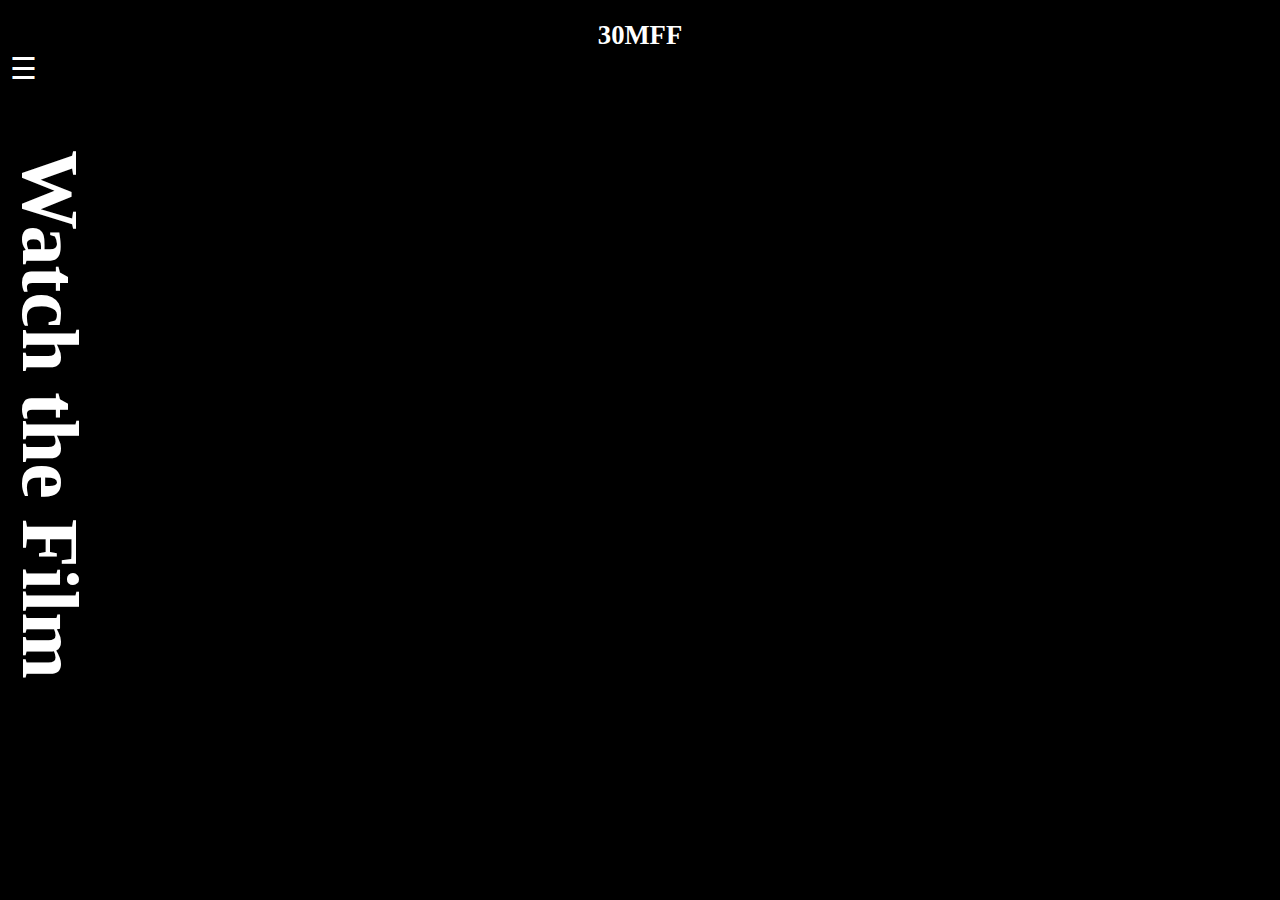
<file: 30MFF/index.html>
<!DOCTYPE html>
<html>
<head>
<title>30-Minute Film Festival</title>
<link rel="stylesheet" href="style.css">
<meta charset="utf-8">
<meta name="viewport" content="width=device-width, initial-scale=1">
</head>

<body>
    <!--TOP LOGO-->
 <h1 class="logo">30MFF</h1> 

   <!--NAV BAR-->
 <div id="mySidenav" class="sidenav">
  <a href="javascript:void(0)" class="closebtn" onclick="closeNav()">&times;</a>
  <a href="index.html">Home</a>
  <a href="about.html">About</a>
  <a href="cast.html">Cast</a>
</div>
<span style="font-size:30px;cursor:pointer;margin-left:10px; color:white;" onclick="openNav()">&#9776; </span>

<!--SIDE HEADING-->
<h1 class="sideheadings">Watch the Film </h1> 

<!--YOUTUBE VIDEO-->
<div class="video-container">
  <p class="text-above-video">Your text here</p>
<iframe width="560" height="315" src="https://www.youtube.com/embed/DxqAhIsqfwg?si=L69hRodITAiNpb7u" title="YouTube video player" frameborder="0" allow="accelerometer; autoplay; clipboard-write; encrypted-media; gyroscope; picture-in-picture; web-share" allowfullscreen></iframe>
</div>


<!--JAVASCRIPT FOR THE SIDE NAVIGATION MENU OPEN AND CLOSE-->
<script src="myscript.js"></script>
</body>
</html>
</file>
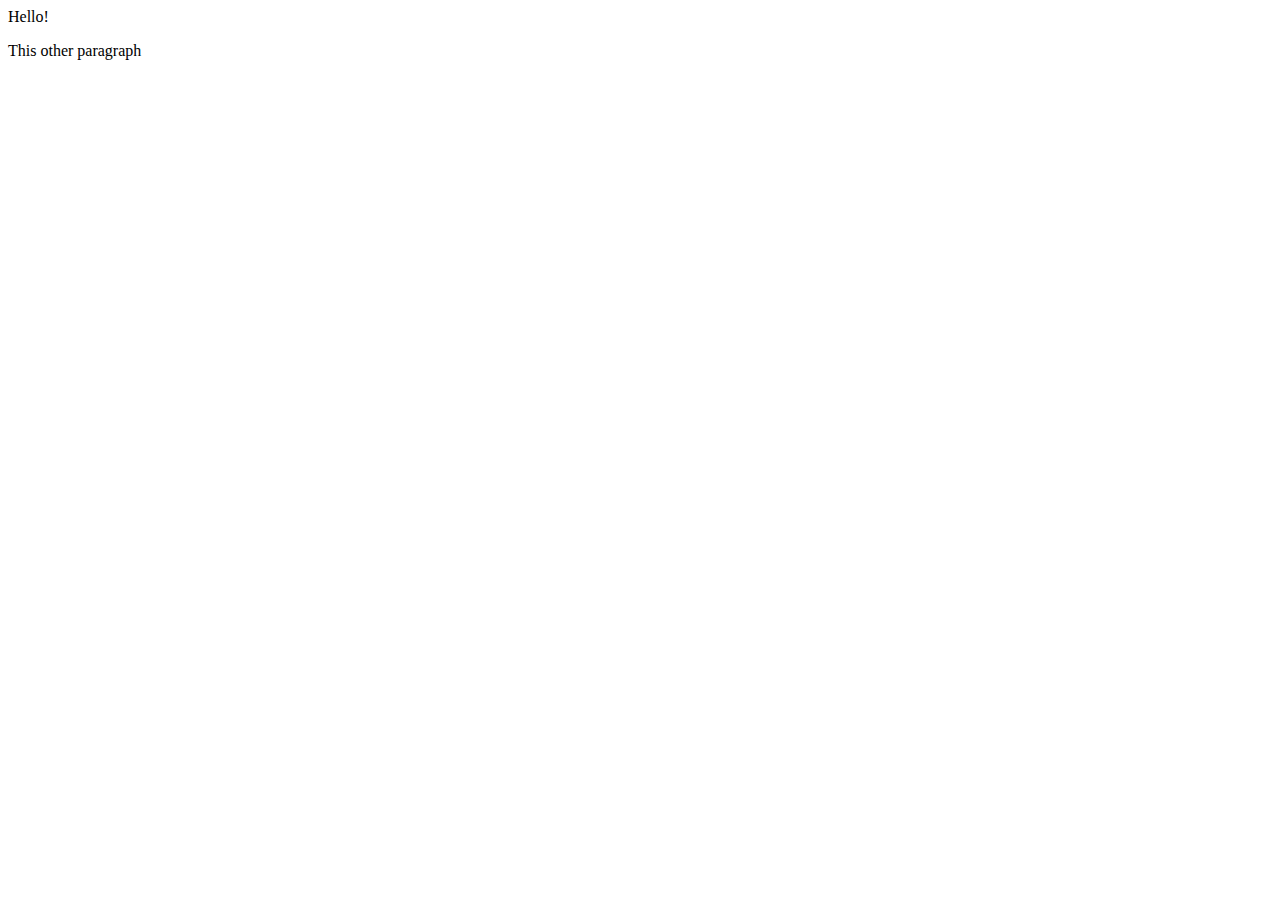
<file: Learning/index.html>
<html lang="en">
  <head>
    <meta charset="UTF-8">
    <meta name="viewport" content="width=device-width, initial-scale=1.0">
    <title>Learning Javascript</title>
  </head>




  <body>
   <p id="greeting-text">Hello!</p>
   <p id="ghost-text"></p>
   <p id="orange-paragraph">This other paragraph</p>


	<script src="script.js"></script>
  </body>
</html>
</file>
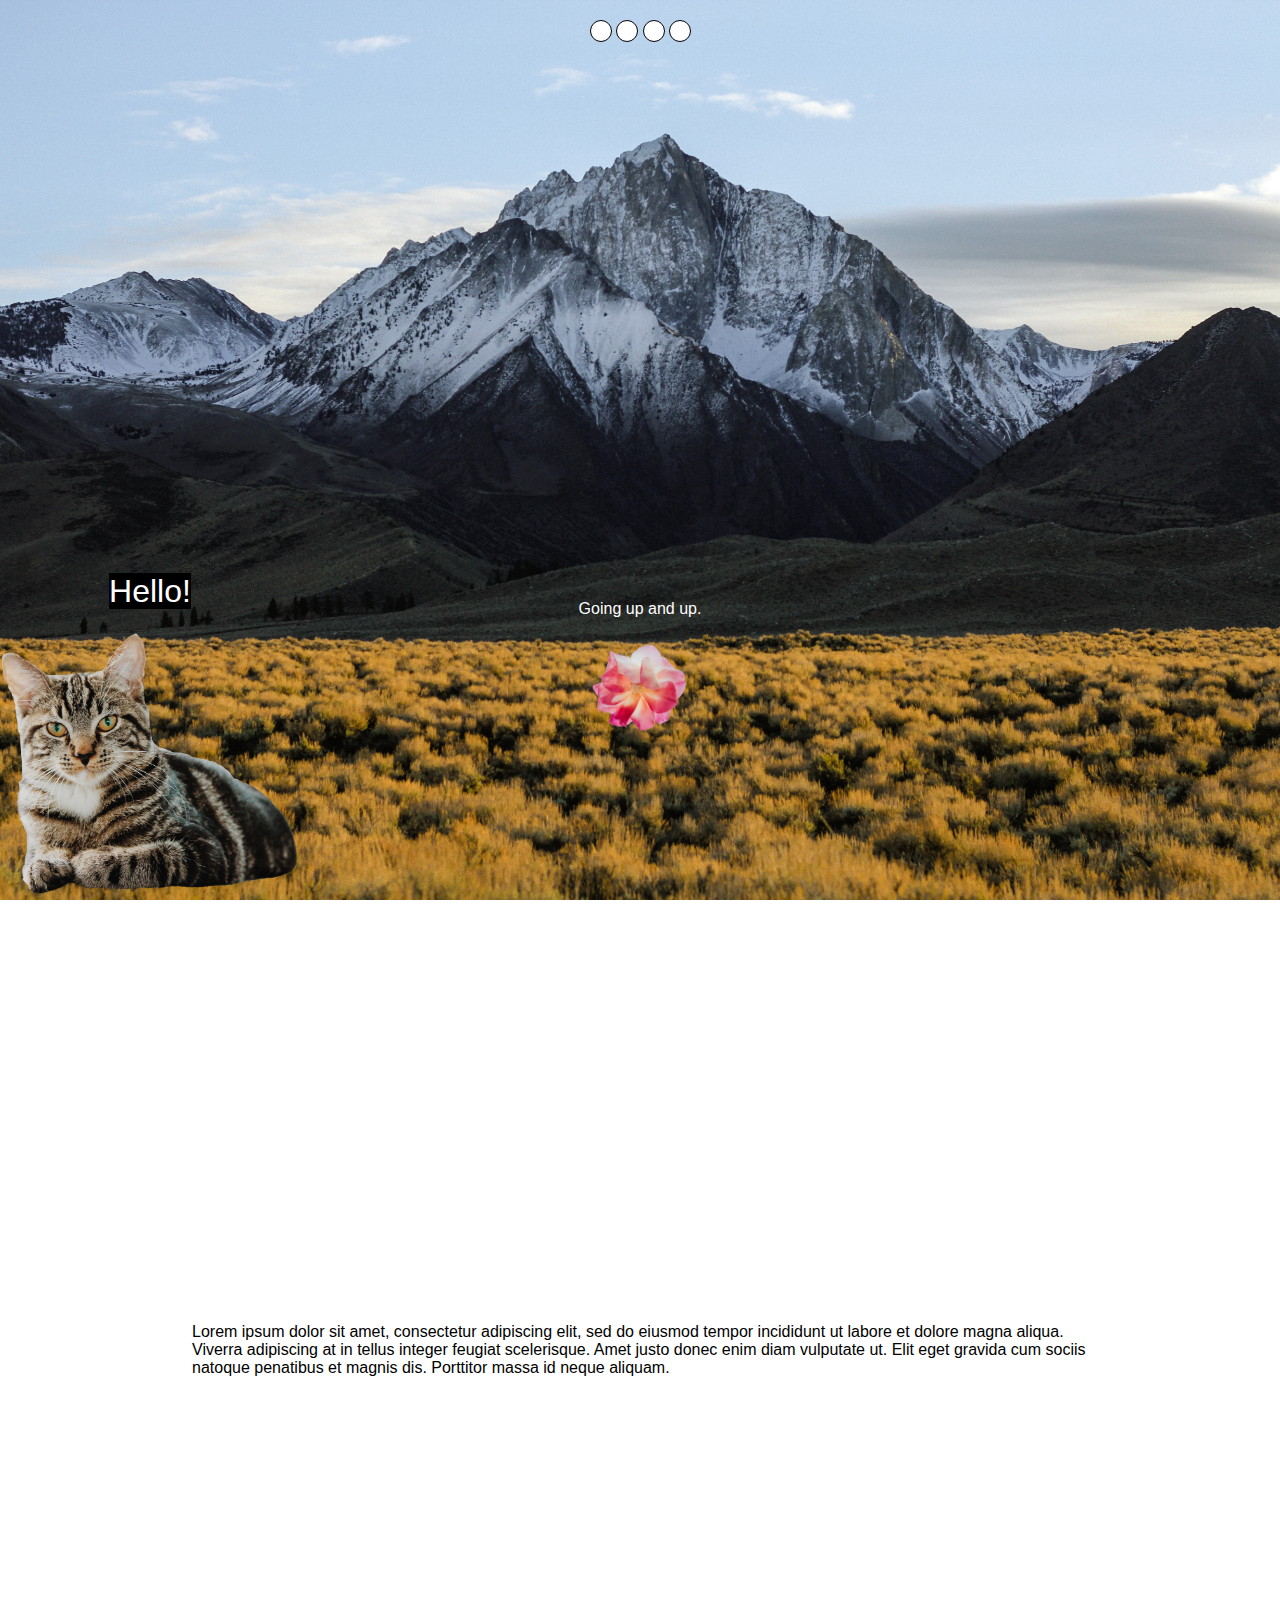
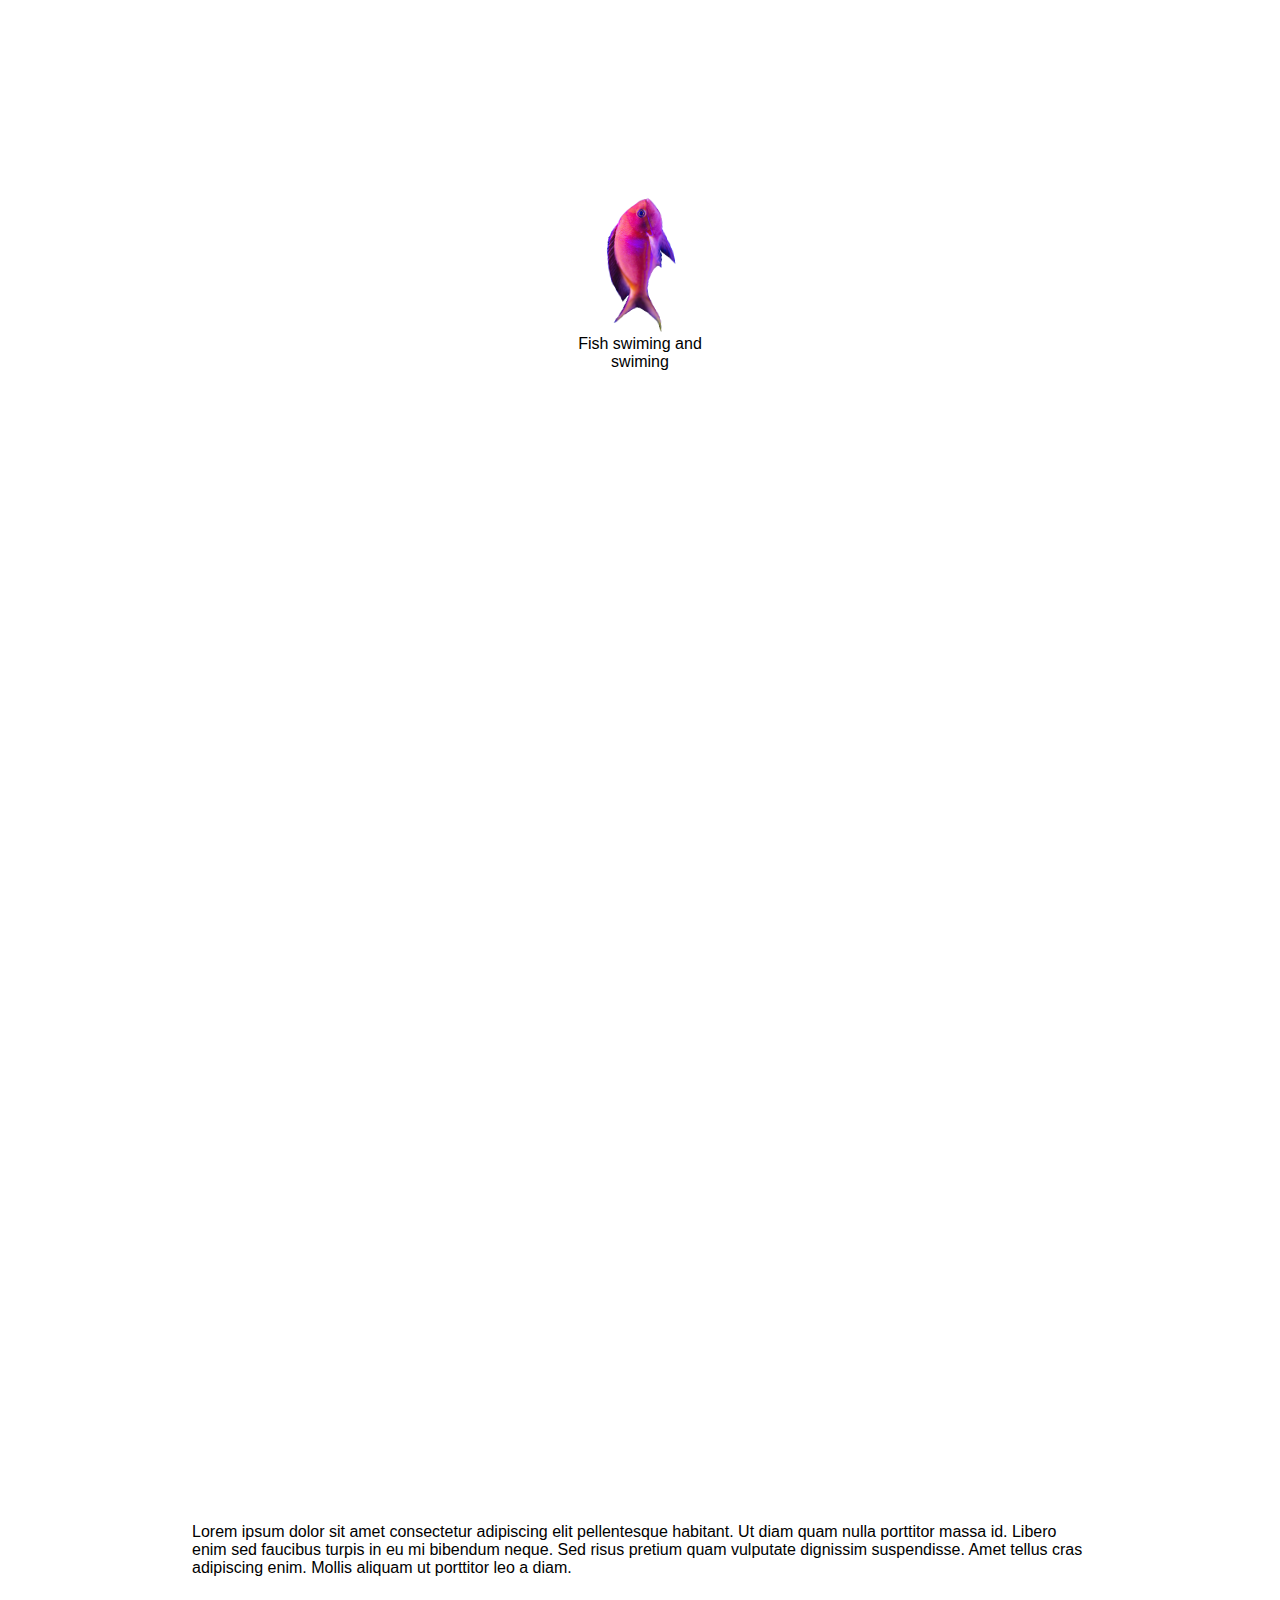
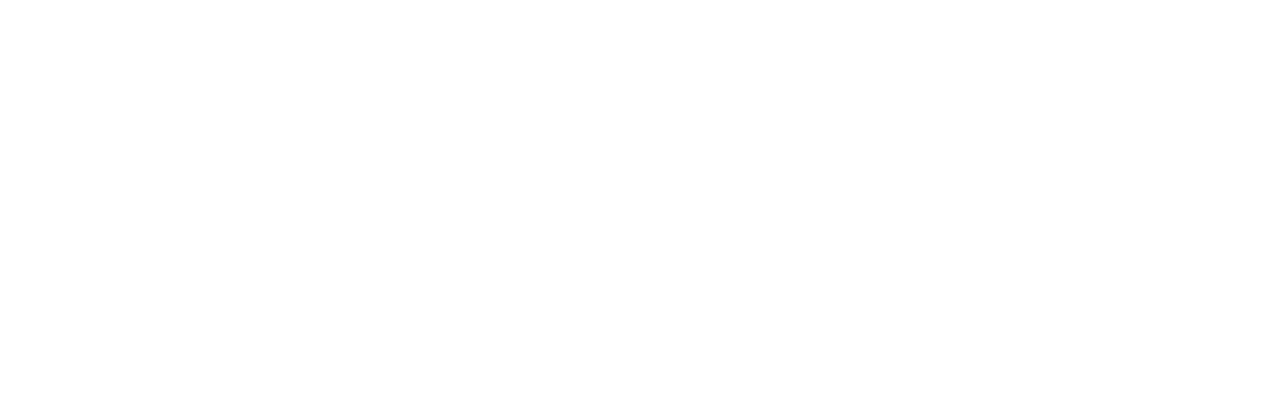
<file: Scroll Animation/index.html>
<!DOCTYPE html>
<html>
<head>
	<title>Comic Demo</title>
	<link href="style.css" rel="stylesheet">
</head>
<body>
	<!-- Navigation bar -->
	<div id="nav">
		<!-- link to divs on the same page using their id names -->
		<a href="#mountain"><div class="nav-btn" id="first-page"></div></a>
		<a href="#first-text"><div class="nav-btn" id="second-page"></div></a>
		<a href="#ocean"><div class="nav-btn" id="third-page"></div></a>
		<a href="#second-text"><div class="nav-btn" id="fourth-page"></div></a>
	</div>
	<!-- 
	Four full browser size sections:
	1. Mountain
	2. Text section
	3. Ocean
	4. Text section
	 -->
	<div id="mountain">
		<!-- Content to display inside the mountain div -->
		<div id="flower-div">
			<span id="flower-text">Going up and up.</span>
			<img id="flower" src="img/flower.png">
		</div>
	</div>
	<div id="first-text" class="text-section">
		<p class="text">Lorem ipsum dolor sit amet, consectetur adipiscing elit, sed do eiusmod tempor incididunt ut labore et dolore magna aliqua. Viverra adipiscing at in tellus integer feugiat scelerisque. Amet justo donec enim diam vulputate ut. Elit eget gravida cum sociis natoque penatibus et magnis dis. Porttitor massa id neque aliquam.</p>
	</div>
	<div id="ocean">
		<!-- Content to display inside the ocean div -->
		<div id="fish-div">
			<img id="fish" src="img/fish.png">
			<span id="fish-text">Fish swiming and swiming</span>
		</div>
	</div>
	<div id="second-text" class="text-section">
		<p class="text">Lorem ipsum dolor sit amet consectetur adipiscing elit pellentesque habitant. Ut diam quam nulla porttitor massa id. Libero enim sed faucibus turpis in eu mi bibendum neque. Sed risus pretium quam vulputate dignissim suspendisse. Amet tellus cras adipiscing enim. Mollis aliquam ut porttitor leo a diam. 
		</p>
	</div>
	<!-- Cat div position is fixed on the bottom left corner of the web page -->
	<div id="cat-div">
		<span id="cat-text">Hello!</span>
		<img id="cat" src="img/cat.png">
	</div>
	<script src="script.js"></script>
</body>
</html>
</file>
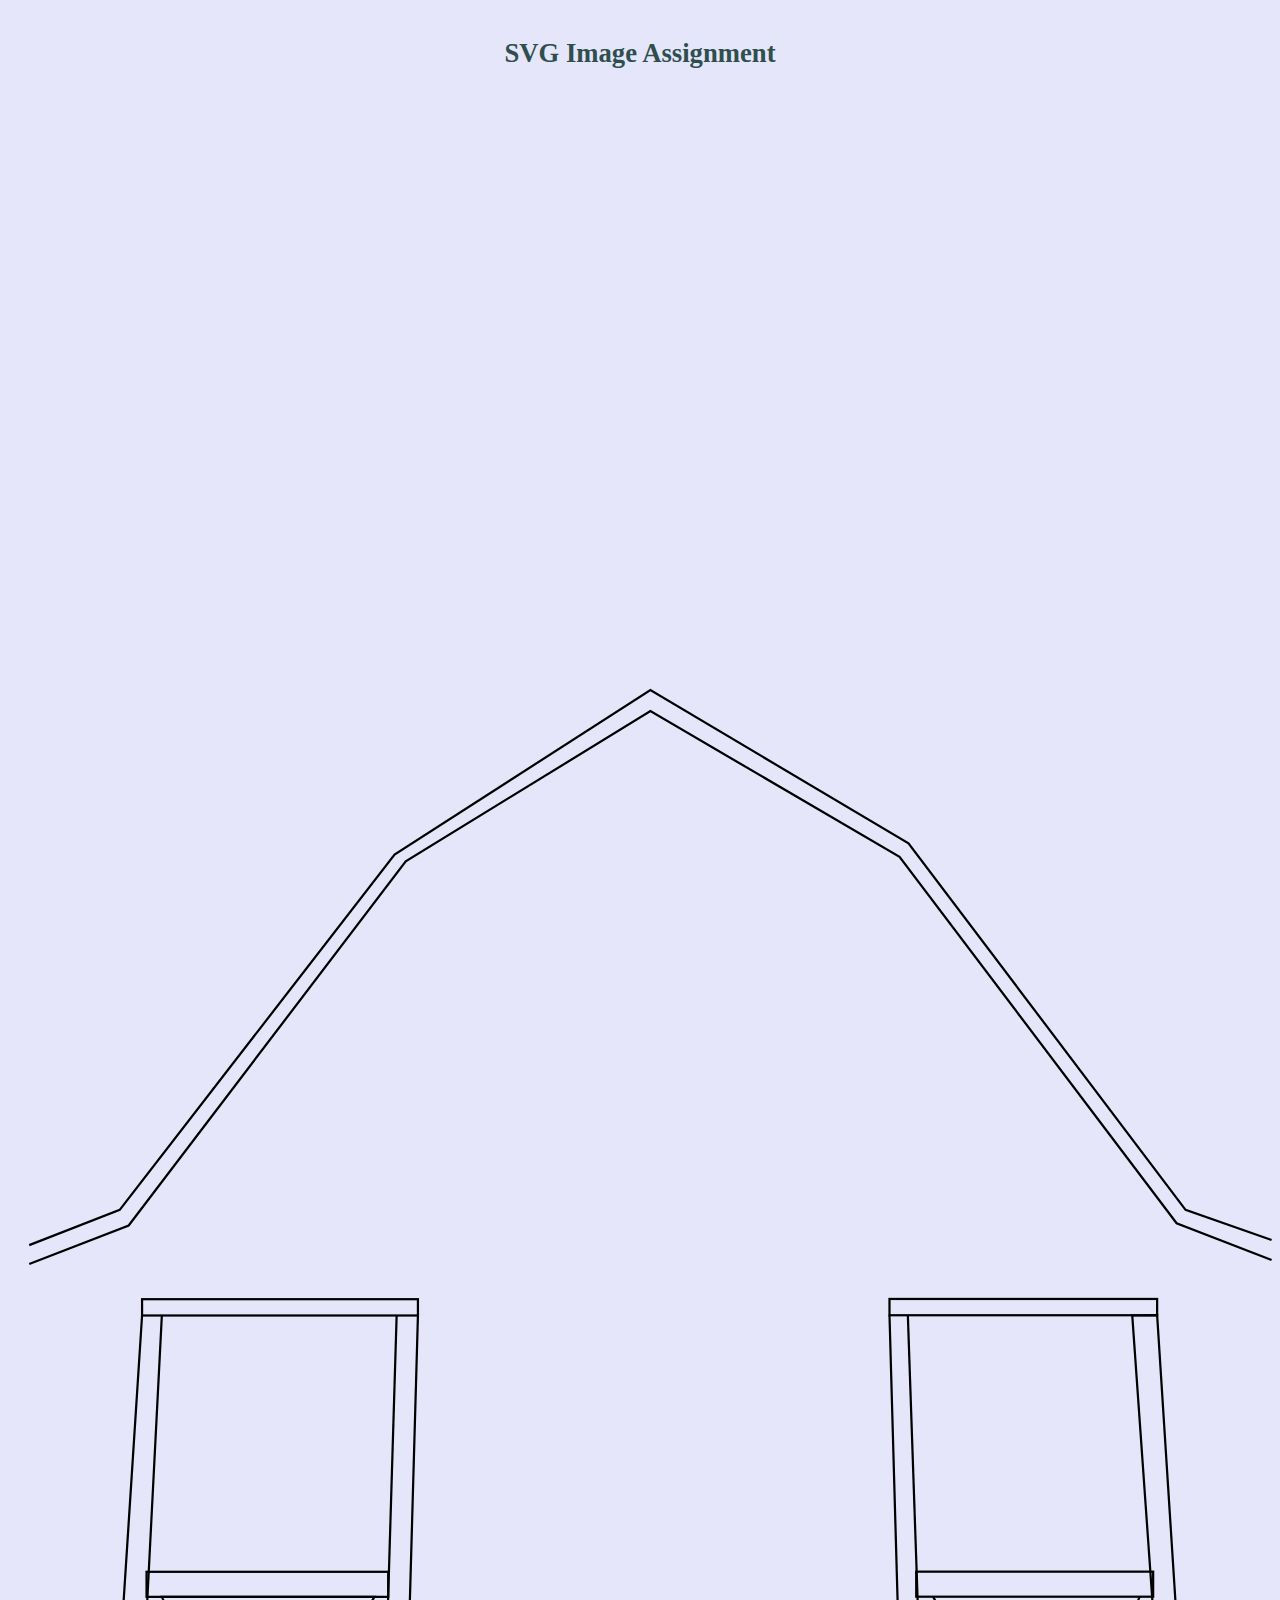
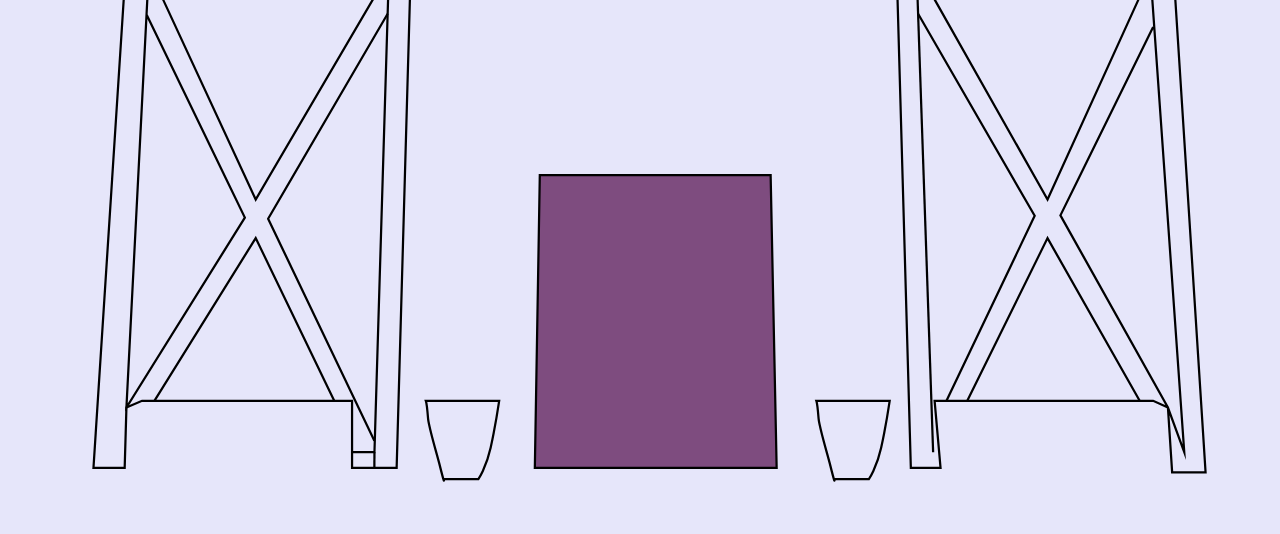
<file: SVG and Photoshop/index.html>
<!DOCTYPE html>
<html>
<head>
<title>SVG Assignment</title>
<link rel="stylesheet" type="text/css" href="style.css">
</head>

<body>
    <h1>SVG Image Assignment</h1>
    <?xml version="1.0" encoding="UTF-8"?>
<svg xmlns="http://www.w3.org/2000/svg" viewBox="0 0 565.68 911">
  <defs>
    <style>
      .cls-1 {
        fill: #7e4c7f;
      }

      .cls-1, .cls-2 {
        stroke: #000;
        stroke-miterlimit: 10;
      }

      .cls-2 {
        fill: none;
      }
    </style>
  </defs>
  <g id="Outline">
    <polyline class="cls-2" points="9.5 526.78 54 509.5 178 346.5 287.5 279.32 399 344.5 523 508.5 565.5 524.96"/>
    <polyline class="cls-2" points="9.5 518.31 50 502.5 173 343.5 287.5 269.9 403 338.5 527 502.5 565.5 515.98"/>
    <path class="cls-2" d="m195,891.5s.77,4.06-2-7c-1-4-4.7-16.24-5-20-.53-6.75-1-8-1-8h32.82s-1.82,12-3.82,21-5.49,14-5.49,14h-15.51Z"/>
    <path class="cls-2" d="m369.77,891.5s.77,4.06-2-7c-1-4-4.7-16.24-5-20-.53-6.75-1-8-1-8h32.82s-1.82,12-3.82,21-5.49,14-5.49,14h-15.51Z"/>
    <rect class="cls-2" x="60" y="542.5" width="123.46" height="7.29"/>
    <rect class="cls-2" x="62" y="664.5" width="108.16" height="11.21"/>
    <rect class="cls-2" x="394.5" y="542.39" width="119.78" height="7.29"/>
    <rect class="cls-2" x="406.47" y="664.43" width="106.03" height="11.21"/>
    <polyline class="cls-2" points="60 549.79 38.25 886.5 52.22 886.5 53 859.5 60 856.5 153.98 856.5 153.98 886.5 173.93 886.5 183.46 549.79"/>
    <polyline class="cls-2" points="173.93 549.79 164 879.5 153.98 879.5"/>
    <line class="cls-2" x1="163.96" y1="886.5" x2="164" y2="879.5"/>
    <polygon class="cls-2" points="68.85 675.71 110.86 766.39 164 675.71 68.85 675.71"/>
    <polyline class="cls-2" points="62 683.62 106 774.5 53 859.5 68.85 549.79"/>
    <polyline class="cls-2" points="169.91 683.27 116.42 775.03 163.96 874.36"/>
    <polyline class="cls-2" points="65.52 856.5 110.86 783.68 146 856.5"/>
    <polyline class="cls-2" points="394.5 549.68 404.05 886.5 417.35 886.5 414.69 856.5 512.5 856.5 519.11 859.5 520.41 879.5 521 888.5 535.96 888.5 514.28 549.68 503.15 549.79 526.42 879.5 519.11 859.5 471 773.5 512.5 689.24"/>
    <line class="cls-2" x1="402.72" y1="549.79" x2="414.03" y2="879.5"/>
    <polyline class="cls-2" points="414.03 675.71 465.23 766.39 506.47 675.71"/>
    <polyline class="cls-2" points="407.3 683.27 459.48 773.7 420.01 856.5"/>
    <polyline class="cls-2" points="429.32 856.5 465.23 783.68 506.47 856.5"/>
  </g>
  <g id="Doors">
    <polygon class="cls-1" points="238 755.5 341.31 755.5 344 886.5 235.78 886.5 238 755.5"/>
  </g>
</svg>
    <div id="textbox"></div>
    <script src="script.js"></script>
</body>
</html>
</file>
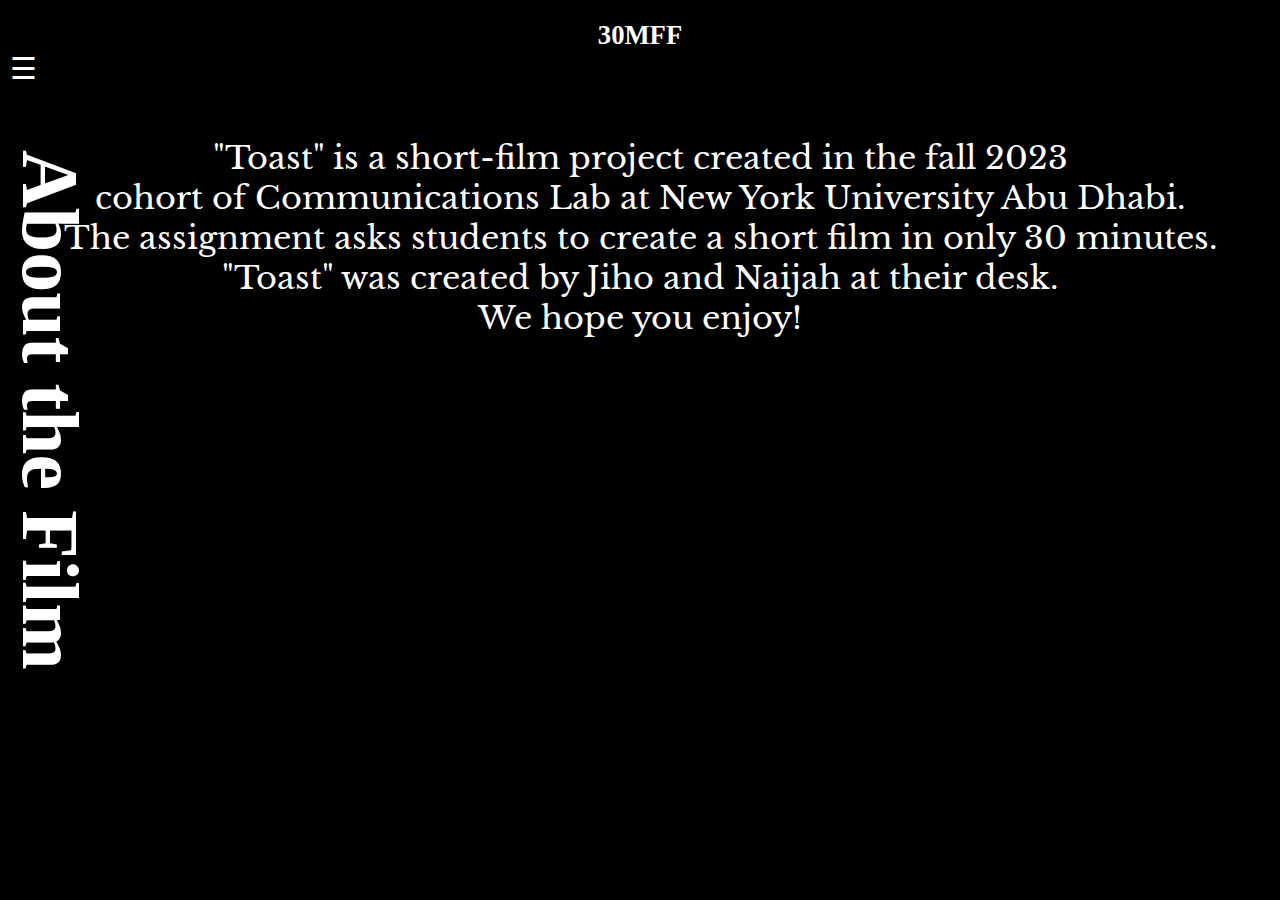
<file: 30MFF/about.html>
<!DOCTYPE html>
<html>
<head>
<title>About The Film</title>
<link rel="stylesheet" href="style.css">
</head>

<body>
   <!--HEADING-->
 <h1 class="logo">30MFF</h1> 

 <!--NAV BAR-->
<div id="mySidenav" class="sidenav">
  <a href="javascript:void(0)" class="closebtn" onclick="closeNav()">&times;</a>
  <a href="index.html">Home</a>
  <a href="about.html">About</a>
  <a href="cast.html">Cast</a>
</div>
<span style="font-size:30px;cursor:pointer;margin-left:10px; color:white;" onclick="openNav()">&#9776; </span>

<!--SIDE HEADINGS-->
<h1 class="sideheadings">About the Film </h1> 

<!--ABOUT THE FILM-->
<div class="abouttext">
  <p>"Toast" is a short-film project created in the fall 2023 <br> cohort of Communications Lab at New York University Abu Dhabi.<br>
  The assignment asks students to create a short film in only 30 minutes. <br>"Toast" was created by Jiho and Naijah at their desk. <br>We hope you enjoy!</p>
</div>

<!--JAVASCRIPT FOR THE SIDE NAVIGATION MENU OPEN AND CLOSE-->
<script src="myscript.js"></script>
  </body>
</file>
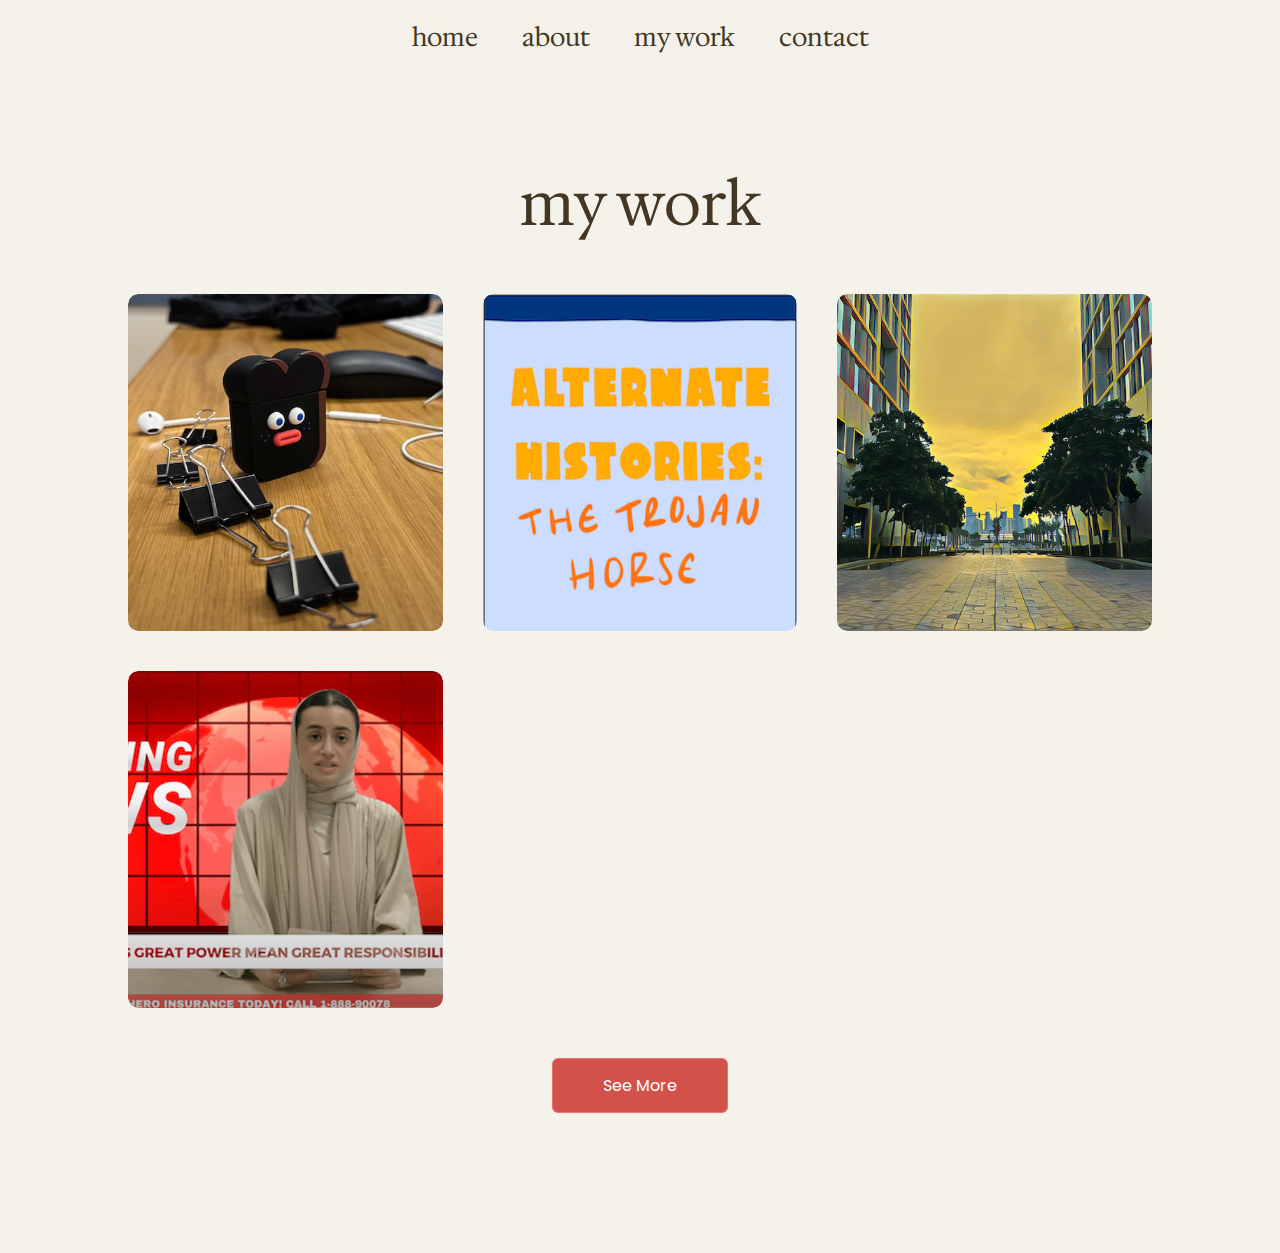
<file: portfolio/work.html>
<!DOCTYPE html>
<html lang="en">

    <!--HEAD SECTION-->
    <head>
        <meta charset="UTF-8">
        <meta http-equiv="X-UA-Compatible" content="IE=edge">
        <meta name="viewport" content="width=device-width, initial-scale=1.0">
        <title>Naijah Simon</title>
        <link rel="stylesheet" href="style.css">
<!--POPPINS FONT-->
<link rel="preconnect" href="https://fonts.googleapis.com">
<link rel="preconnect" href="https://fonts.gstatic.com" crossorigin>
<link href="https://fonts.googleapis.com/css2?family=Oswald:wght@700&family=Poppins:ital,wght@0,300;0,400;0,500;0,600;0,700;1,400&display=swap" rel="stylesheet">
<!--HEDVIG FONT-->
<link rel="preconnect" href="https://fonts.googleapis.com">
<link rel="preconnect" href="https://fonts.gstatic.com" crossorigin>
<link href="https://fonts.googleapis.com/css2?family=Hedvig+Letters+Serif:opsz@12..24&display=swap" rel="stylesheet">

<!--BODY SECTION-->
<body>
    <div class="container">
        <nav>
           <!-- <img src="images/naijah_logo_2png.png" class="logo">-->
            <ul>
                <li><a href="index.html">home</a></li>
                <li><a href="#about">about</a></li>
                <li><a href="#mywork">my work</a></li>
                <li><a href="#contact">contact</a></li>
            </ul>
        </nav>
       <!--- <div class="header-text">
            <p><span>Test text.</span></p>
            <h1>Naijah Simon</h1>
        </div> -->
    </div>
    <!--BACKGROUND IMAGE OF NAIJAH-->
    <!--<div id="header"></div>-->

     <!--PROJECTS ((projects//portfolio))-->
     <div id="mywork">
        <div class="container">
            <h1 class="sub-title mywork"> my work</h1>
            <div class="work-list">
                <div class="work">
                    <img src="images/30mff_intro.png">
                    <div class="layer">
                        <h3>30-Minute Film Festival</h3>
                        <p>30MFF project description text.</p>
                        <a href="https://naijahsimon.github.io/30MFF/index.html" target="_blank"><i class="fas fa-external-link-alt"></i></a>
                    </div>
                </div>
                <div class="work">
                    <img src="images/comic_intro.png">
                    <div class="layer">
                        <h3>Alternate Histories: The Trojan Horse</h3>
                        <p>Comic project description text. Make sure to include group member names.</p>
                        <a href="https://madinayeleukina.github.io/comics/index.html" target="_blank"><i class="fas fa-external-link-alt"></i></a>
                    </div>
                </div>
                <div class="work">
                    <img src="images/sound_intro.jpg">
                    <div class="layer">
                        <h3>Farewell NYUAD</h3>
                        <p>Sound project description text</p>
                        <a href="https://kash-jay.github.io/fairwell-nyuad/index.html" target="_blank"><i class="fas fa-external-link-alt"></i></a>
                    </div>
                </div>
                <div class="work">
                    <img src="images/video_intro.png">
                    <div class="layer">
                        <h3>The Newsroom</h3>
                        <p>Video project description text</p>
                        <a href="https://fangfausto.github.io/video-project-commlab/single.html" target="_blank"><i class="fas fa-external-link-alt"></i></a>
                    </div>
                </div>
            </div>
            <a href="work.html" class="btn">See More</a>
        </div>
    </div>
</file>
<file: 30MFF/style.css>
body {
  background-color: black;
  margin: 0;
}

@font-face {
  font-family: Baskerville;
  src: url(LibreBaskerville-Regular.ttf);
}

@font-face {
  font-family: Tiffany;
  src: url(ITC Tiffany Std Heavy.otf);
}

.logo {
  color: white;
  font-family: Tiffany;
  text-align: center;
  font-size: 20pt;
  padding-top: 20px;
  margin: 0;
}

.sideheadings {
  color: white;
  font-family: Tiffany;
  text-align: left;
  position: absolute;
  top: 150px;
  left: -50px;
  font-size: 60pt;
  writing-mode: vertical-lr;
  text-orientation: mixed;
}


/*style the youtube video in the center of the page*/
.video-container {
  position: relative;
  top: 40px;
  width: 560px; 
  margin: 0 auto; 
}
/*style Toasty's bio and image*/
.toastybio {
  display: flex;
  align-items: center;
  position: relative;
  left: 200px;
  top: 70px;
  font-family: Baskerville;
}

.toastybio img {
  max-width: 200px; 
  margin-right: 10px;
}

.toastybio p {
  margin: 0;
  color: white;
}
/*style Jiho's bio and image*/
.jihobio {
  display: flex;
  align-items: center;
  position: relative;
  left: 200px;
  top: 95px;
  font-family: Baskerville;
}

.jihobio img {
  max-width: 200px; 
  margin-right: 10px;
}

.jihobio p {
  margin: 0;
  color: white;
}

/*style Naijah's bio and image*/
.naijahbio {
  display: flex;
  align-items: center;
  position: relative;
  left: 200px;
  top: 115px;
  font-family: Baskerville;
}

.naijahbio img {
  max-width: 200px; 
  margin-right: 10px;
}

.naijahbio p {
  margin: 0;
  color: white;
}
/*Headings for the website*/
h2 {
  color: white;
  font-family: Tiffany;
  text-align: center;
  font-size: 25px;
  padding-top: 20px;
  margin: 0;
}

.abouttext {
  color: white;
  font-family: Baskerville;
  text-align: center;
  font-size: 24pt;
  margin: 0;
  padding-top: 20px;
}
/*Manage the side bar navigation menu*/
.sidenav {
  height: 100%;
  width: 0;
  position: absolute;
  z-index: 1;
  top: 0;
  left: 0;
  background-color: #222222;
  overflow-x: hidden;
  transition: 0.5s;
  padding-top: 60px;
  float: inline-start;
}

.sidenav a {
  padding: 8px 8px 20px 32px;
  text-decoration: none;
  font-size: 25px;
  font-family: Baskerville;
  color: white;
  display: block;
  transition: 0.3s;
}

.sidenav a:hover {
  color: #818181;
}

.sidenav .closebtn {
  position: absolute;
  top: 0;
  right: 25px;
  font-size: 36px;
  margin-left: 50px;
  color: white;
}

#main {
  transition: margin-left 0.5s;
  padding: 16px;
}
/*Responsive design*/
@media screen and (max-height: 450px) {
  .sidenav {
    padding-top: 15px;
  }
  .sidenav a {
    font-size: 18px;
  }
}
</file>
<file: Scroll Animation/style.css>
html{
	/* Set height of the html page to 100% of the browser height */
	height: 100%;
	/* Hide horizontal scroll */
	overflow-x: hidden;
	font-family: 'Helvetica', sans-serif;
}

body{
	/* Set height of the body to 100% -- separated out of html to allow scrollTo animation */
	height: 100%;
	margin: 0px;
}

/* 
Navigation Bar 
*/
#nav{
	/* Fix navigation bar at the top middle of the web page */
    position: fixed;
    /* calc() CSS function calculates numbers of different units */
    left: calc(50% - 50px);
    top: 20px;
    /* Display nav bar on top of everything else */
    z-index: 1;
}

.nav-btn{
	width: 20px;
    height: 20px;
    /* Make square div into a circle */
    border-radius: 50%;
    background-color: white;
    border: 1px solid black;
    display: inline-block;
    cursor: pointer;
    /* transition changes in background-color */
    transition: background-color 0.5s;
}

/* When a nav-btn is hovered on, set background-color to black */
.nav-btn:hover{
	background-color: black;
}

/* 
Cat Div
*/
#cat-div{
	/* Fix cat div in the bottom left corner of the web page */
	position: fixed;
	bottom: 0px;
	left: 0px;
	width: 300px;
	text-align: center;
}

#cat{
	width: 300px;
	margin-top: 18px;
}

#cat-text{
	color: white;
	background-color: black;
	font-size: 32px;
}

/* 
Parallax: Mountain and Ocean sections;
*/
#mountain, #ocean{
	/* Set height of div to 100% */
	height: 100%;
	/* The bottom three background CSS settings create parallax effect */
	background-attachment: fixed;
	background-size: cover;
	background-position: center;
}

#mountain{
	/* Set background image of mountain section using url() function */
	background-image: url('img/mountain.jpg');
}

#ocean{
	/* Set background image of ocean section using url() function */
	background-image: url('img/ocean.jpg');
}

/* 
Flower div inside Mountain section
*/
#flower-div{
    position: relative;
    width: 150px;
    text-align: center;
    top: calc(100% - 300px);
    left: calc(50% - 75px);
}

#flower{
	width: 100px;
	margin-top: 25px;
}

#flower-text{
	color: white;
}

/* 
Fish div inside Ocean section
*/
#fish-div{
    position: relative;
    width: 180px;
    text-align: center;
    left: calc(50% - 90px);
}

#fish-text{
	color: black;
	background: white;
}

#fish{
    width: 75px;
    display: block;
    margin: auto;
    transform: rotate(-10deg);
}

/* 
Text sections after Mountain and Ocean sections
*/
.text-section{
	/* Center text in the middle of browser using flexbox */
	height: 100%;
	display: flex;
	justify-content: center;
	align-items: center;
}

.text{
	width: 70%;
}
</file>
<file: SVG and Photoshop/style.css>
body{background-color: lavender}

h1{font-family:Georgia, 'Times New Roman', Times, serif;
font-size: 20pt;
color:darkslategray;
text-align: center;
padding-top: 20px;}
</file>
<file: portfolio/style.css>
*{
    margin: 0;
    padding: 0;
    font-family: "Poppins", sans-serif;
    box-sizing: border-box;
}
body{
   /* background:#F0E5D3;*/
    background: #F4F2EB;
    color: #fff;
    /*margin: 0;
    padding: 0;*/
}
/*#header{
    width: 100%;
    height:100vh;
    /*background-image: url(images/header_image_2.png);
    background-size:cover;
    background-position: center;
}*/

#header img{
    width: 100%;
    height:80vh;
}

.container{
    padding: 10px 10%;
    /*background-color: #FFF;*/
}

nav{
    display: flex;
    align-items: center;
    justify-content: space-between;
    justify-content: center;
    flex-wrap: wrap;
    background-color: #F4F1EA;
    width: 100%;
    /*transform: translateY(-150px);*/
}
/*.logo{
    width: 140px;
}*/

nav ul li{
    display: inline-block;
    list-style: none;
    margin: 10px 20px;
}
nav ul li a{
   /* color: #fff;*/
    /*color: #D65D56;*/
    color: #433723;
    text-decoration: none;
    font-size: 25px;
    font-family: "Hedvig Letters Serif", serif;
    position: relative;
}
/*NAV BAR UNDERLINE*/
nav ul li a::after{
    content: '';
    width: 0;
    height: 3px;
    background: #D2514A;
    position: absolute;
    left: 0;
    bottom: -6px;
    transition: 0.5s;
}
nav ul li a:hover::after{
    width: 100%;
}

.header-text{
    position: absolute;
    margin-top: 20%;
    font-size: 30px;
    z-index: 1;
    /*text-align: center;*/
}
.header-text p span{
   /* color:#033500;*/
    color: #E8746F;
    font-style: italic;
}
.header-text h1{
    font-size: 100px;
    margin-top: -10px;
    font-weight: 600;
}

/* About Section*/
#about{
    padding: 80px 0;
    /*color: #ababab;*/
    color: #433723;
    font-weight: 600;
}
.row{
    display: flex;
    justify-content: space-between;
    flex-wrap: wrap;
}
.about-col-1{
    flex-basis: 35%;
}
.about-col-1 img{
    width: 100%;
    border-radius: 0px;
    border-color: coral;
}

.about-col-2{
    flex-basis: 60%;
}
.about-col-2 p{
    font-weight: 400;
    color: #433723;
}
.about-col-2 .point{
    font-weight: 400;
    color: #433723;
    font-style: italic;
}
.about-col-2 .help{
    font-weight: 400;
    color: #433723;
    font-style: italic;
}

.sub-title{
    font-size: 60px;
    font-weight: 600;
    color: #433723;
    font-family: "Hedvig Letters Serif", serif;
}

.sub-title.mywork{
    font-size: 60px;
    font-weight: 600;
    color: #433723;
    font-family: "Hedvig Letters Serif", serif;
    text-align: center;
}

.tab-titles{
    display: flex;
    margin: 20px 0 40px;
}

.tab-links{
    margin-right: 50px;
    font-size: 18px;
    font-weight: 400;
    cursor: pointer;
    position: relative;
}
.tab-links::after{
    content: "";
    width: 0;
    height: 3px;
    background: #800020;
    position: absolute;
    left: 0;
    bottom: -8px;
    transition: 0.5s;
}

.tab-links.active-link::after{
    width: 50%;
}

.tab-contents ul li{
    list-style: none;
    margin: 10px 0;
    color: #433723;
    font-weight: 400;
}

.tab-contents ul li span{
    color: #800020;
    font-size: 16px;
    font-weight: 600;
}

.tab-contents{
    display: none;
}

.tab-contents.active-tab{
    display: block;
}

.tab-contents .org{
    color: #433723;
    font-size: 16px;
    font-weight: 600;
}
.tab-contents .degree{
    color: #433723;
    font-size: 16px;
    font-weight: 600;
}
/* PORTFOLIO SECTION*/

#mywork{
    padding: 80px 0;

}
.work-list{
    display: grid;
    grid-template-columns: repeat(auto-fit, minmax(250px, 1fr));
    grid-gap: 40px;
    margin-top: 50px;
}
.work{
    border-radius: 10px;
    position: relative;
    overflow: hidden;
}
.work img{
    width: 100%;
    border-radius: 10px;
    display: block;
    transition: transform 1s;
}
/*CREATING CORAL OVERLAYER*/
.layer{
    width: 100%;
    height: 0;
    background: linear-gradient(rgba(0,0,0,0.6), #D2514A);
    border-radius: 10px;
    position: absolute;
    left: 0;
    bottom: 0;
    overflow: hidden;
    display: flex;
    align-items: center;
    justify-content: center;
    flex-direction: column;
    padding: 0 40px;
    text-align: center;
    transition: height 0.5s;
}
/*TEXT FOR THE WORK PREVIEWS*/
.layer h3{
    font-family: "Hedvig Letters Serif", serif;
    font-weight: 600;
    margin-bottom: 10px;
}
.layer p{
    font-weight: 300;
    font-size: 14px;
}
/*LINK ICON BUTTON FOR THE WORK PREVIEWS*/
.layer a{
    margin-top: 20px;
    color:#D2514A;
    text-decoration: none;
    font-size: 18px;
    line-height: 60px;
    background: #fff;
    width: 60px;
    height: 60px;
    border-radius: 50%;
    text-align: center;
}

/*GREEN LAYER ON TOP DURING HOVER*/
.work:hover img{
    transform:scale(1.1);
}
.work:hover .layer{
    height: 100%;
}

/*SEE MORE BUTTON*/
.btn{
    display: block;
    margin: 50px auto;
    width: fit-content;
    border: 1px solid #E8746F;
    background: #D2514A;
    padding: 14px 50px;
    border-radius: 6px;
    text-decoration: none;
    color: white;
    transition: background 0.5s;
}
.btn:hover{
    background: #E8746F;
}

/*CONTACT FORM*/
#contact {
    padding-top: 80px;
}
.contact-left{
    flex-basis: 35%;
}
.contact-right{
    flex-basis: 60%;
}
.contact-left p{
    margin-top:30px;
    color: #433723;
}

.contact-left p i{
    color:#D2514A;
    margin-right: 10px;
    font-size: 25px;
}

/*HOVERING LINKEDIN ICON*/
.social-icons{
    margin-top: 10px;
}
.social-icons a{
    text-decoration: none;
    font-size: 30px;
    margin-right: 5px;
    display: inline-block;
    transition: transform 0.5s;
}
.social-icons a:hover{
   /* color: #fff;*/
    /*transform: translateY(-5px);*/
    transform: scale(1.1);
}

/*DOWNLOAD CV BUTTON (and submit button)*/
.btn.btn2{
    display: inline-block;
    background:#D2514A;
    transition: background 0.5s;
}
.btn.btn2:hover{
    /*transform: translateY(-5px);*/
    background: #E8746F;
}
/*STYLING CONTACT FORM */
.contact-right form{
    width: 100%;
    color: #433723;
}
.contact-right .btn.btn2 {
    display: flex;
    flex-direction: column;
    align-items: center;
}
form input, form textarea{
    width: 100%;
    border: 0;
    outline: none;
    background:#D3D0C9;
    padding: 15px ;
    margin: 15px 0;
    color: #433723;
    font-size: 18px;
    font-family: "Hedvig Letters Serif", serif;
    border-radius: 2px;
}

form .btn2{
    padding: 14px 60px;
    font-size: 18px;
    margin-top: 20px;
    cursor: pointer;
    align-items: center;
}


nav .fas{
    display:none;
}
/*.copyright p{
    color:#433723;
    font-family: "Hedvig Letters Serif", serif;
    text-align: center;
    position: absolute;
    right: 10px;
}*/

/*CSS FOR SMALL SCREENS*/

@media only screen and (max-width: 600px){
    /*#header {
        background-image: url(images/background_header.png);
        background-size: cover;
    }*/
    #header img{
        width: 100%;
        height:100vh;
    }
       /*---------restructure off-screen menu--------*/
    nav .fas{
        display: block;
        font-size: 25px;
        color:#433723;
        transform: translateY(-20px);
        z-index: 1;
    }
    nav ul{
        background: #332421;
        position: fixed;
        top:0;
        right:-200px;
        width: 200px;
        height: 100vh;
        padding-top: 50px;
        z-index: 2;
        transition: right 0.5s;
    }
    nav ul li{
        display: block;
        margin: 25px;
    }
    nav ul .fas{
        position: absolute;
        top: 25px;
        left: 25px;
        cursor: pointer;
    }
    nav ul li a{
         color: #fff;
     }

     /*---------make the intro text fit the width of the screen better--------*/
     /*.container{
        padding: 10px 5%;
        background-color: #FFF;
    }*/
    /*---------make bio image rounded on the corners--------*/
    .about-col-1 img{
        border-radius: 10px;
    }

    /*---------make "about me" smaller"--------*/
     .sub-title{
        font-size: 50px;
        /*text-align: center;
        font-weight: 600;
        color: #433723;
        font-family: "Hedvig Letters Serif", serif;*/
    }
    /*-----------move the "about me" further away from the bio image (downward)----------*/
    .about-col-1{
        margin-bottom: 30px;
    }
    /*-------------make the bio image fit the screen/make it larger------------------*/
    .about-col-1, .about-col-2{
        flex-basis: 100%;
    }
    .about-col-2 p{
        text-align: justify;
        font-size: 16px;
        font-weight: 400;
        color: #433723;
        max-width: 100%;
    }
    /*---------reconfigure contact columns--------*/
    .contact-left, .contact-right{
        flex-basis: 100%;
    }
    /*---------center submit button--------*/
    .contact-right .btn.btn2 {
        display: flex;
        flex-direction: column;
        align-items: center;
    }
/*---------style copyright text--------*/
    .copyright p{
        color:#433723;
        position: relative;
        bottom: 20px;
    }  
} 

#msg{
    color:green;
    margin-top: -40px;
    position: relative;
    text-align: center;
    bottom: 5px;
    display: block;
}
</file>
